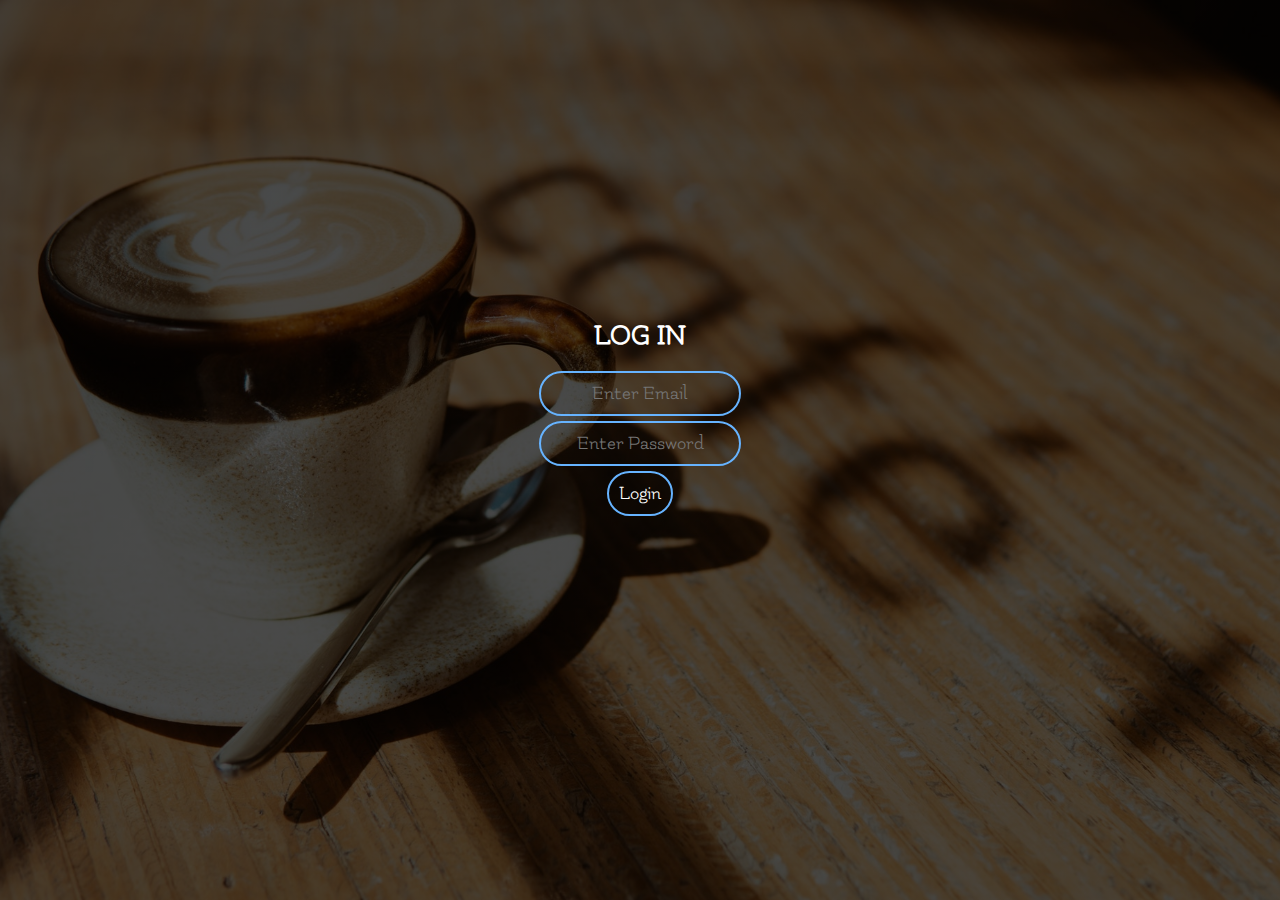
<file: Form Css style/index.html>
<!DOCTYPE html>
<html lang="en">
    <head>
        <title>Log In</title>
        <meta charset="UTF-8">
        <meta name="viewport" content="width=device-width, initial-scale=1.0">
        <meta http-equiv="X-UA-Compatible" content="ie=edge">
        <link rel="stylesheet" href="style.css" type="text/css">
        <link href="https://fonts.googleapis.com/css?family=Flamenco" rel="stylesheet">
    </head>
    <body>
        <form class="frm">
            <h1>LOG IN</h1>
            <input type="text" placeholder="Enter Email">
            <input type="password" placeholder="Enter Password">
            <input type="submit" value="Login">
        </form>
    </body>
</html>
</file>
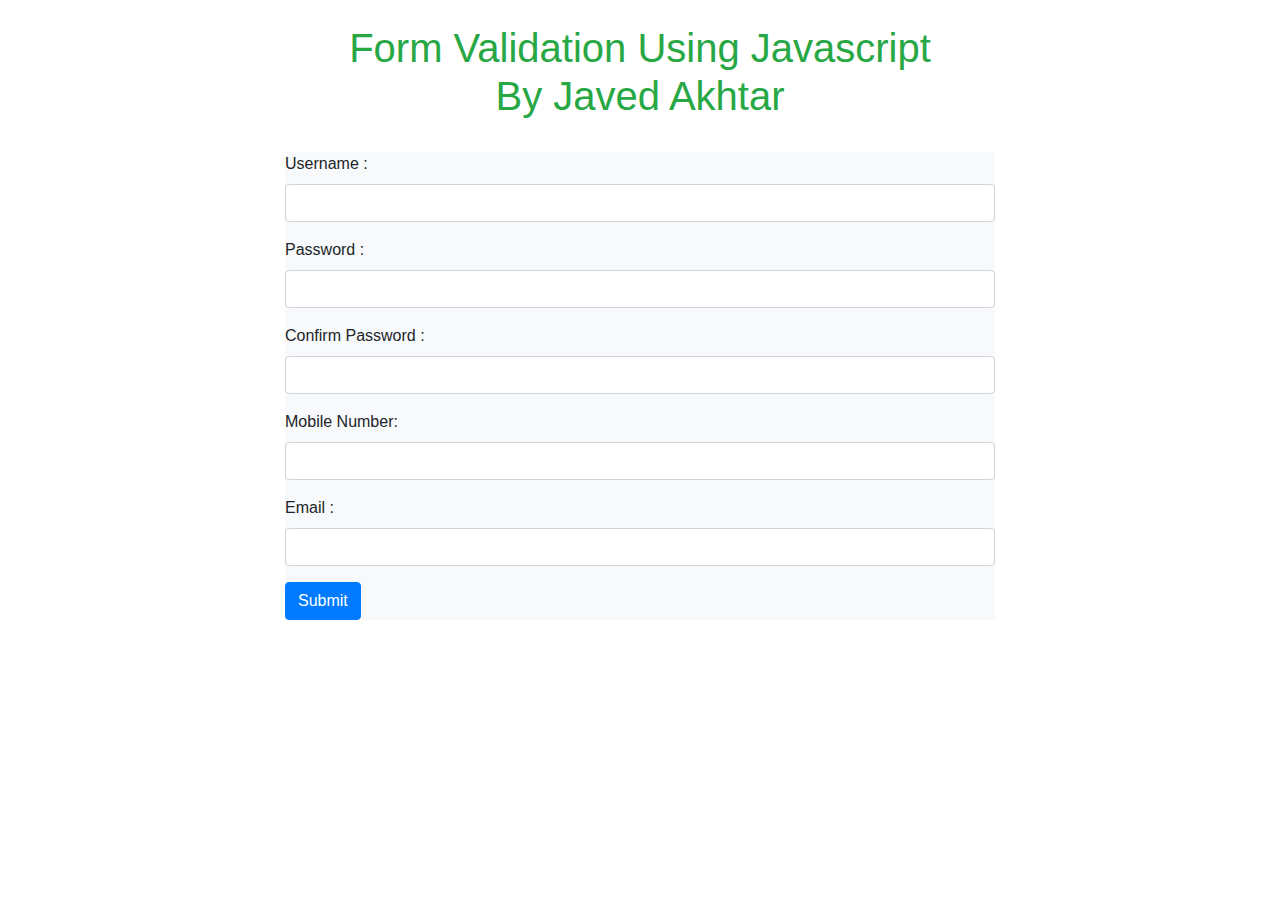
<file: Form Validation/index.html>
<!doctype html>
<html lang="en">
    <head>
        <title>Data Validation</title>
        <!-- Required meta tags -->
        <meta charset="utf-8">
        <meta name="viewport" content="width=device-width, initial-scale=1, shrink-to-fit=no">

        <!-- Bootstrap CSS -->
        <link rel="stylesheet" href="https://stackpath.bootstrapcdn.com/bootstrap/4.3.1/css/bootstrap.min.css" integrity="sha384-ggOyR0iXCbMQv3Xipma34MD+dH/1fQ784/j6cY/iJTQUOhcWr7x9JvoRxT2MZw1T" crossorigin="anonymous">
    </head>
    <body>
        <div class="container">
            <br>
            <h1 class="text-center text-success">Form Validation Using Javascript <br> By Javed Akhtar</h1>
            <br>
            <div class="col-lg-8 m-auto d-block">
            <form action="#" onsubmit="return myFun()" class="bg-light">
                <div class="form-group">
                    <label>Username : </label>
                    <input type="text" class="form-control" id="user" autocomplete="off">
                    <span id="username" class="text-danger"></span>
                </div>
                <div class="form-group">
                    <label>Password : </label>
                    <input type="password" class="form-control" id="pass" autocomplete="off">
                    <span id="password" class="text-danger"></span>
                </div>
                <div class="form-group">
                    <label>Confirm Password : </label>
                    <input type="password" class="form-control" id="conpass" autocomplete="off">
                    <span id="conpassword" class="text-danger"></span>
                </div>
                <div class="form-group">
                    <label>Mobile Number: </label>
                    <input type="number" class="form-control" id="mob" autocomplete="off">
                    <span id="mobile" class="text-danger"></span>
                </div>
                <div class="form-group">
                    <label>Email : </label>
                    <input type="text" class="form-control" id="email" autocomplete="off">
                    <span id="emails" class="text-danger"></span>
                </div>
                <div class="form-group">
                    <button class="btn btn-primary" type="submit" >Submit</button>
                </div>
                
            </form>   

            </div>
        </div>    
        <script>
            function myFun() {
            var un = document.getElementById("user").value ;
            var ps = document.getElementById("pass").value ;
            var cps = document.getElementById("conpass").value ;
            var mob = document.getElementById("mob").value ;
            var email = document.getElementById("email").value ;
            
            //Validation for User Name
            if(un == "") {
                document.getElementById("username").innerHTML = "**Please Fill Out Username Field";
                return false ;
            }
            
            if((un.length <= 4) || (un.length > 20)){
                document.getElementById("username").innerHTML = "**Username must be 5 to 20 Character long";
                return false ;
            }

            if(!isNaN(un)) {    
                document.getElementById("username").innerHTML = "**Username is not a number";
                return false ;
            }

            //******************//
            //Validation for Password
            if(ps == "") {
                document.getElementById("password").innerHTML = "**Please Fill Out Password Field";
                return false ;
            }

            if((ps.length < 8) || (ps.length > 20)){
                document.getElementById("password").innerHTML = "**Password must be 8 to 20 Character long";
                return false ;
            }

            //******************//
            //Validation for Confirm Password
            if(cps == "") {
                document.getElementById("conpassword").innerHTML = "**Please Fill Out Confirm Password Field";
                return false ;
            }
            if(cps != ps) {
                document.getElementById("conpassword").innerHTML = "**Password are not matching";
                return false ;
            }

            //******************//
            //Validation For Mobile Number
            if(mob == "") {
                document.getElementById("mobile").innerHTML = "**Please Fill Out Mobile Number Field";
                return false ;
            }
            if(mob.length != 11){
                document.getElementById("mobile").innerHTML = "**Mobile Number must be equal to 11 digit";
                return false ;
            }

            //******************//
            //Validation For Email
            if(email == "") {
                document.getElementById("emails").innerHTML = "**Please Fill Out Email Field";
                return false ;
            }
            if(email.indexOf("@") <=0 ) {
                document.getElementById("emails").innerHTML = "**@ Position is Invalid ";
                return false ;
            }
            
        }

        </script>
        <!-- jQuery first, then Popper.js, then Bootstrap JS -->
        <script src="https://code.jquery.com/jquery-3.3.1.slim.min.js" integrity="sha384-q8i/X+965DzO0rT7abK41JStQIAqVgRVzpbzo5smXKp4YfRvH+8abtTE1Pi6jizo" crossorigin="anonymous"></script>
        <script src="https://cdnjs.cloudflare.com/ajax/libs/popper.js/1.14.7/umd/popper.min.js" integrity="sha384-UO2eT0CpHqdSJQ6hJty5KVphtPhzWj9WO1clHTMGa3JDZwrnQq4sF86dIHNDz0W1" crossorigin="anonymous"></script>
        <script src="https://stackpath.bootstrapcdn.com/bootstrap/4.3.1/js/bootstrap.min.js" integrity="sha384-JjSmVgyd0p3pXB1rRibZUAYoIIy6OrQ6VrjIEaFf/nJGzIxFDsf4x0xIM+B07jRM" crossorigin="anonymous"></script>
    </body>
</html>
</file>
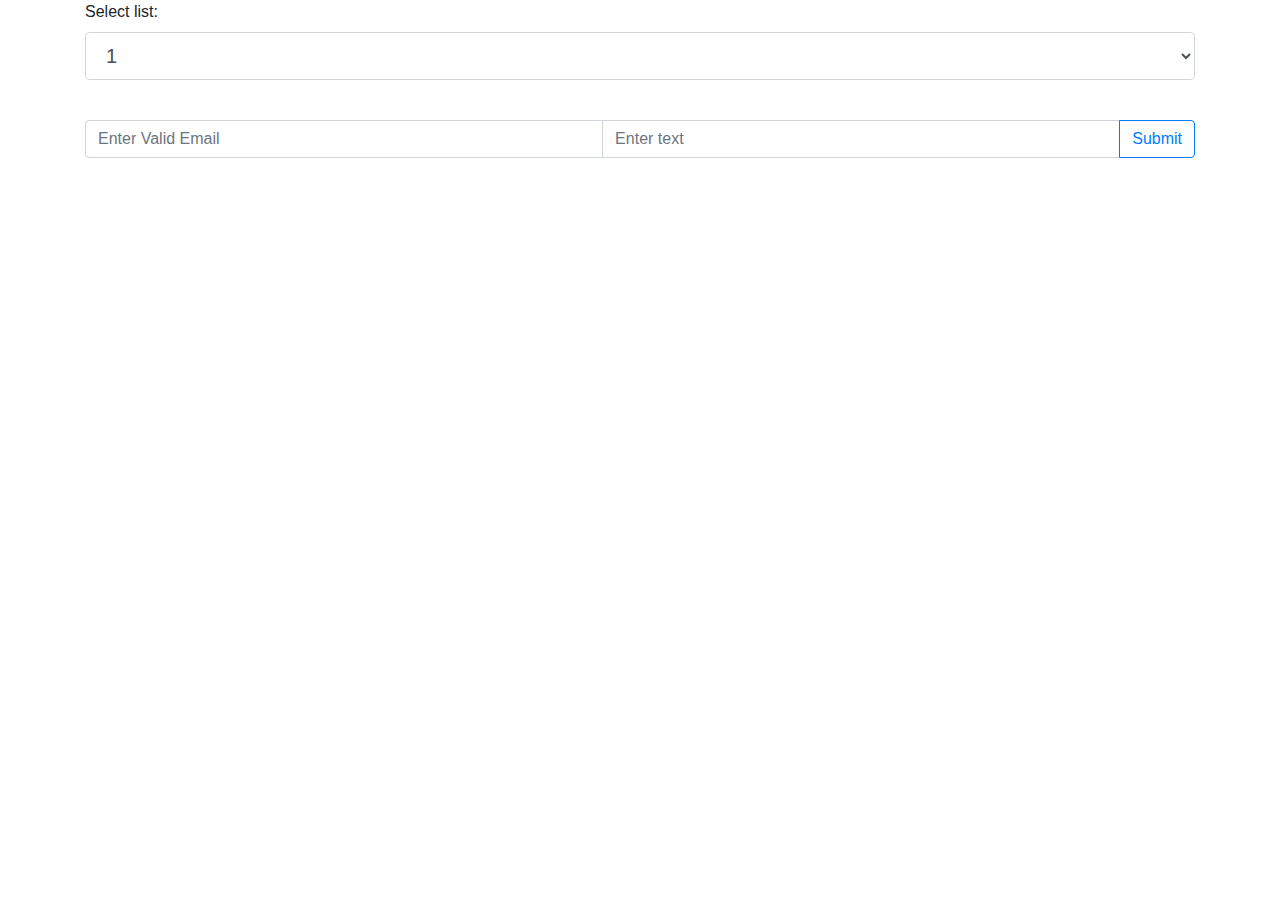
<file: Form Validation/input.html>
<!DOCTYPE html>
<html lang="en">
<head>
  <title>Bootstrap Example</title>
  <meta charset="utf-8">
  <meta name="viewport" content="width=device-width, initial-scale=1">
  <link rel="stylesheet" href="https://maxcdn.bootstrapcdn.com/bootstrap/4.3.1/css/bootstrap.min.css">
  <script src="https://ajax.googleapis.com/ajax/libs/jquery/3.3.1/jquery.min.js"></script>
  <script src="https://cdnjs.cloudflare.com/ajax/libs/popper.js/1.14.7/umd/popper.min.js"></script>
  <script src="https://maxcdn.bootstrapcdn.com/bootstrap/4.3.1/js/bootstrap.min.js"></script>
</head>
<body>

<form action="#">
    <div class="form-group container width">
        <label>Select list:</label>
        <select class="form-control form-control-lg">
          <option>1</option>
          <option>2</option>
          <option>3</option>
          <option>4</option>
        </select>
        <br>
    </div>
    <div class="container">
        <div class="input-group">
            <input type="email" class="form-control" placeholder="Enter Valid Email">
            <input type="text" class="form-control" placeholder="Enter text">
            <div class="input-group-append">
                <button class="btn btn-outline-primary">Submit</button>
            </div>
        </div>

    </div>
</form>

</body>
</html>
</file>
<file: Form Css style/style.css>
* {
    font-family: 'Flamenco', cursive ;
    font-size: 20px ;
}

body {
    padding: 0% ;
    margin: 0% ;
    box-sizing: border-box ;
    background-image: linear-gradient(rgba(0,0,0,0.7),rgba(0,0,0,0.7)) , url("Images/beverage-caffeine-cappuccino-2101150.jpg");
    background-position: center ;
    background-size: cover ;
    background-repeat: no-repeat ;
    width: 100% ;
    height: 100vh ;
}

.frm {
    width: 300px ;
    height: 300px ;
    /* border: 1px solid red ; */
    position: absolute ;
    top: 50% ;
    left: 50% ;
    transform: translate(-50% , -50%);
}
.frm input[type = "text"], .frm input[type = "password"] {
    display: block ;
    margin: auto ;
    border: 2px solid #66b3ff ;
    padding: 10px ;
    border-radius: 40px ;
    text-align: center ;
    margin-bottom: 5px ;
    background: transparent ;
    outline: none; 
    color: white ;
}
h1 {
    text-align: center ;
    color: white ;
    font-size: 150% ;
}
.frm input[type = "text"]:focus, .frm input[type = "password"]:focus {
    width: 300px;
}

.frm input[type = "submit"] {
    display: block ;
    margin: auto ;
    border: 2px solid #66b3ff ;
    padding: 10px ;
    border-radius: 40px ;
    text-align: center ;
    margin-bottom: 5px ;
    background: transparent ;
    color: white ;
    outline: none ;
    cursor: pointer ;
}
.frm input[type = "submit"]:hover {
    background-color: #ffccff ;
    color: black ;
}
</file>
